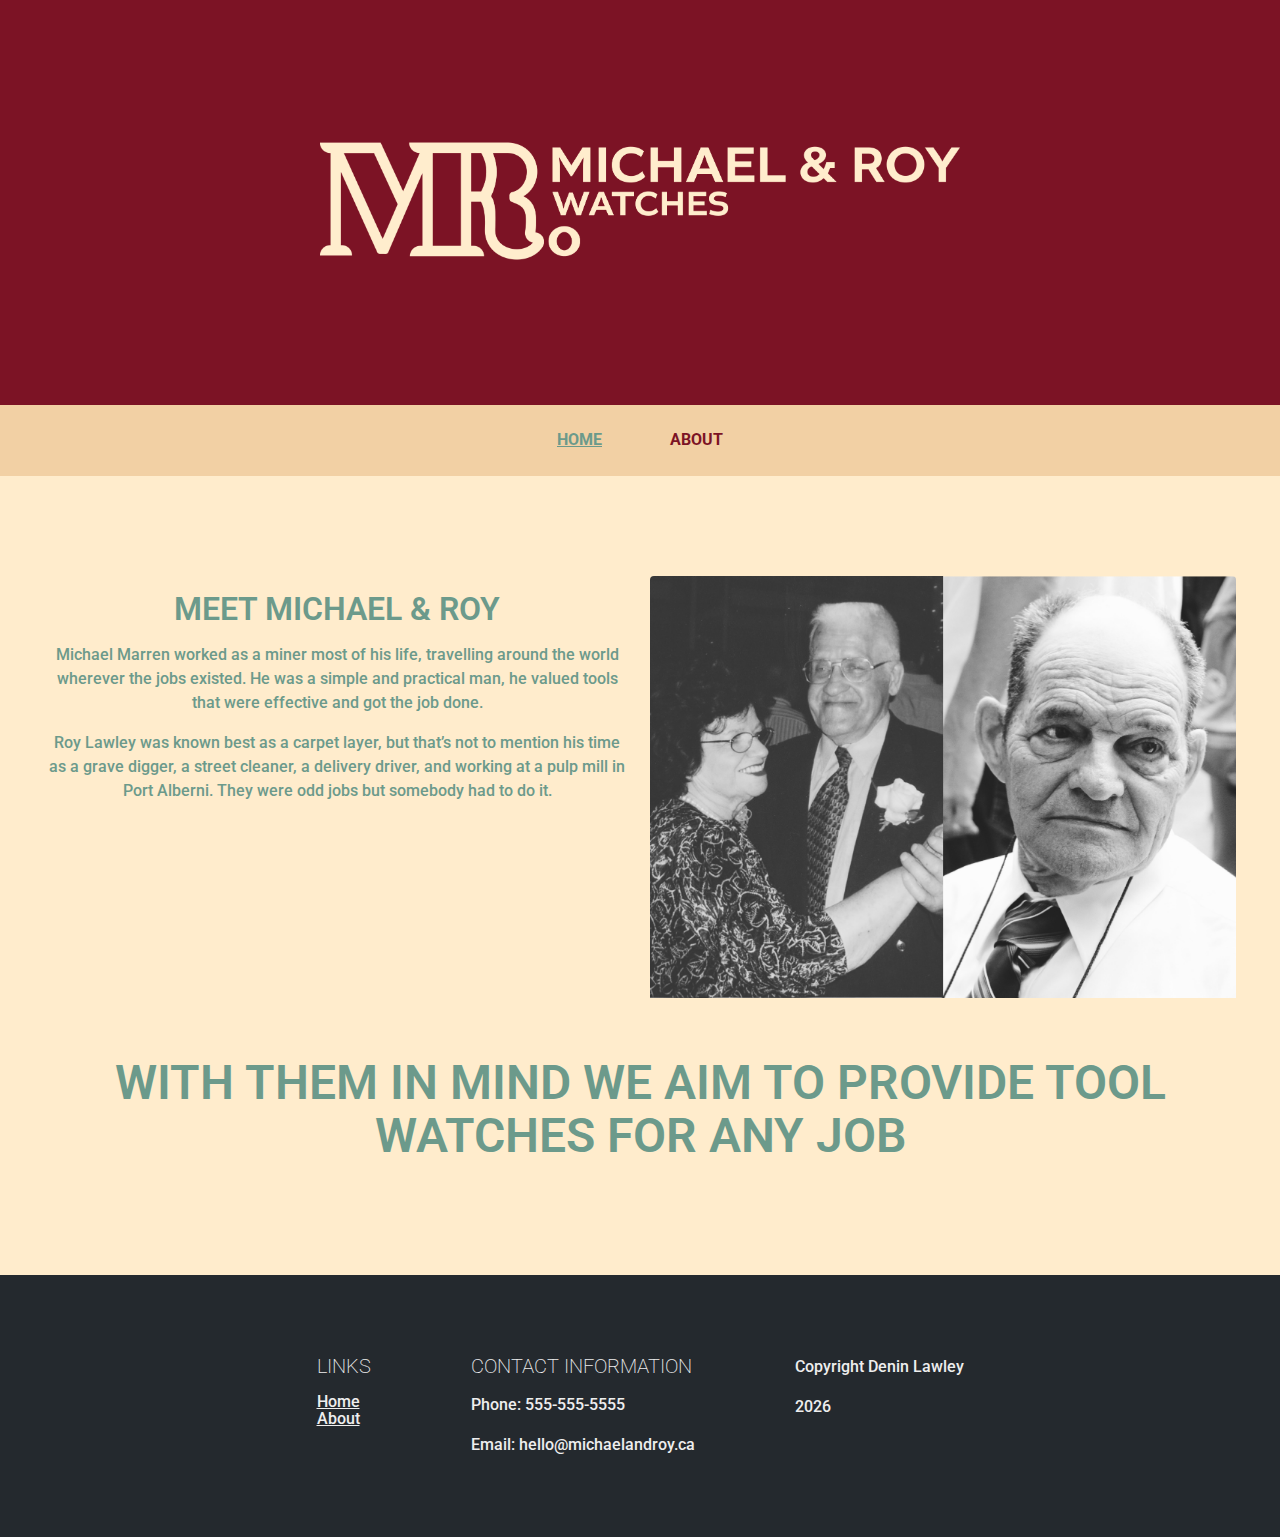
<file: about.html>
<!DOCTYPE html>
<html lang="en">
<head>
  <meta charset="UTF-8">
  <meta http-equiv="X-UA-Compatible" content="IE=edge">
  <meta name="viewport" content="width=device-width, initial-scale=1.0">
  <link rel="stylesheet" type="text/css" href="Styles/reset.css">
  <link rel="stylesheet" type="text/css" href="Styles/fonts.css">
  <link rel="stylesheet" type="text/css" href="Styles/cardcontainters.css">
  <link rel="stylesheet" type="text/css" href="Styles/styles.css">
  <link rel="stylesheet" href="https://fonts.googleapis.com/css?family=Roboto">
  <title>Michael & Roy Watch Company - About</title>
</head>
<body>
  <section class="hero-container">
    <div class="hero-text">
      <img src="Assets/MichaelAndRoyLogo.png" alt="Michael & Roy Company Logo">
    </div>
  </section>
  <section class="navigation">
    <a href="index.html" class="navigation-links">HOME</a>
    <a href="about.html" class="current-page">ABOUT</a>
  </section>
    <div class="container content-container" tabindex="0">
  <ul class="card-container">
    <li class="card">
      <h5>MEET MICHAEL & ROY</h5>
      <p>Michael Marren worked as a miner most of his life, travelling around the world wherever the jobs existed. He was a simple and practical man, he valued tools that were effective and got the job done.</p>
      <p>Roy Lawley was known best as a carpet layer, but that’s not to mention his time as a grave digger, a street cleaner, a delivery driver, and working at a pulp mill in Port Alberni. They were odd jobs but somebody had to do it.</p>
    </li>
    <li class="card">
      <img src="Assets/Michael&RoyPhoto.png" alt="Michael dancing with his wife Sarah and a portrait of Roy">
    </li>
  </ul>
  <h4>WITH THEM IN MIND WE AIM TO PROVIDE TOOL WATCHES FOR ANY JOB</h4>
</div>
  </section>
  <section class="footer-container">
    <section>
    <h3 class="footer-text">Links</h3>
    <a href="index.html" class="footer-text-links">Home</a>
    <br>
    <a href="about.html" class="footer-text-links">About</a>
    </section>
    <section>
      <h3 class="footer-text">Contact Information</h3>
      <p class="footer-text">Phone: 555-555-5555</p>
      <p class="footer-text">Email: hello@michaelandroy.ca</p>
    </section>
    <section>
      <p class="footer-text">
        Copyright Denin Lawley 
      </p>
      <p class="footer-text" id="copyrightyear"></p>
      <script>
      const d = new Date();
      let year = d.getFullYear();
      document.getElementById("copyrightyear").innerHTML = year;
      </script>
    </section>
  </section>
</body>
</html>
</file>
<file: Styles/fonts.css>
body {
  font-family: "Roboto", sans-serif;
  font-size: 1rem;
  font-weight: 500;
  line-height: 1.1;
}

h1,
h2,
h3,
h4,
h5,
h6,
p {
  line-height: 1.1;
  margin: 1rem 0;
  color: #6C9A8B;
}

h1 {
  font-size: 2.5rem;
  font-weight: 600;
}

h2 {
  font-size: 1.5rem;
  font-weight: 500;
}

h3 {
  font-size: 1.25rem;
  font-weight: 200;
  text-transform: uppercase;
}

h4, h5, h6 {
  font-size: 1.25rem;
  font-weight: 600;
}

p {
  font-size: 1rem;
  font-weight: 500;
  line-height: 1.5;
}


button {
  font-size: 1rem;
  font-weight: 500;
}
</file>
<file: Styles/cardcontainters.css>
.card {
    background-color: #00000000;
    border-radius: 0.25rem;
    width: 49%;
    text-align: center;
  }
  
  .card-container {
    padding: 0.25rem;
    display: flex;
    flex-direction: row;
    flex-wrap: wrap;
    justify-content: center;
    row-gap: 20px;
    column-gap: 20px;
  }
  
  @media screen and (min-width: 768px) {
    img {
      min-height: 15.5rem;
    }
  }
  
  @media screen and (min-width: 1200px) {
    img {
      min-height: 16.375rem;
    }
  }
  
  .card-content {
    padding: 1rem;
  }
  
  .header,
  .subheader {
    margin: 0;
  }

  @media (max-width: 768px) {
    .card-container {
        display: flex;
        flex-direction: row;
        flex-wrap: wrap;
        justify-content: center;
        row-gap: 20px;
        column-gap: 20px;
    }
    .card {
        flex-grow: 2;
    }
  }

@media (min-width: 768px) {
    .card-container {
        display: flex;
        flex-direction: row;
        flex-wrap: wrap;
        justify-content: center;
        row-gap: 20px;
        column-gap: 20px;
    }
    .card {
        flex-grow: 2;
    }
  }

@media (min-width: 1200px) {
    .card-container {
        display: flex;
        flex-direction: row;
        flex-wrap: wrap;
        justify-content: center;
        row-gap: 20px;
        column-gap: 20px;
    }
    .card {
        width: 32%;
    }
  }
</file>
<file: Styles/styles.css>
body, html {
  height: 100%;
  background-color: #FFECCC;
}

.hero-container {
background-color:#7C1325;
height: 45%;
background-position: center;
background-repeat: no-repeat;
background-size: cover;
position: relative;
}

.container {
  margin: 3rem auto;
  max-width: 75rem;
  padding: 3rem 1.5rem;
  position: relative;
}

.content-container {
  background-color: #FFECCC;
  height: auto;
}

.accordion-container {
  background-color: #FFECCC;
  height: auto;
}

.footer-container {
  background-color: #24292E;
  position: relative;
  padding: 5%;
  display: flex;
  flex-direction: row;
  flex-wrap: wrap;
  justify-content: center;
  row-gap: 40px;
  column-gap: 100px;
}

.footer-text-links {
  color: #eee;
  text-decoration-line: underline;
}

.footer-text {
  color: #eee;
}

.hero-text {
text-align: center;
position: absolute;
top: 50%;
left: 50%;
transform: translate(-50%, -50%);
color: black;
}

.accordion {
  background-color: #F2D0A4;
  color: #7C1325;
  cursor: pointer;
  padding: 18px;
  width: 100%;
  border: none;
  text-align: left;
  outline: none;
  font-size: 15px;
  transition: 0.4s;
}

.active, .accordion:hover {
  background-color: #F2D0A4; 
}

.panel {
  padding: 0 18px;
  display: none;
  background-color: #FFECCC;
  overflow: hidden;
  color: #7C1325;
}
.accordion:after {
  content: '\02795';
  font-size: 13px;
  color: #7C1325;
  float: right;
  margin-left: 5px;
}

.active:after {
  content: "\2796";
}

img {
  border-radius: 0.25rem 0.25rem 0 0;
  height: auto;
  width: 100%;
}

.navigation {
  background-color: #F2D0A4;
  height: 5%;
  text-align: center;
  padding-top: 2%;
}

.navigation-links {
  color: #6C9A8B;
  font-weight: bold;
  padding: 2em;
  text-decoration: underline;
  text-decoration-color: #6C9A8B;
}

.current-page {
  color: #7C1325;
  font-weight: bold;
  padding: 2em;
  text-decoration: none;
}

h4 {
  font-size: 300%;
  text-align: center;
  padding-top: 3%;
  padding-left: 5%;
  padding-right: 5%;
}

h5 {
  font-size: 200%;
}
</file>
